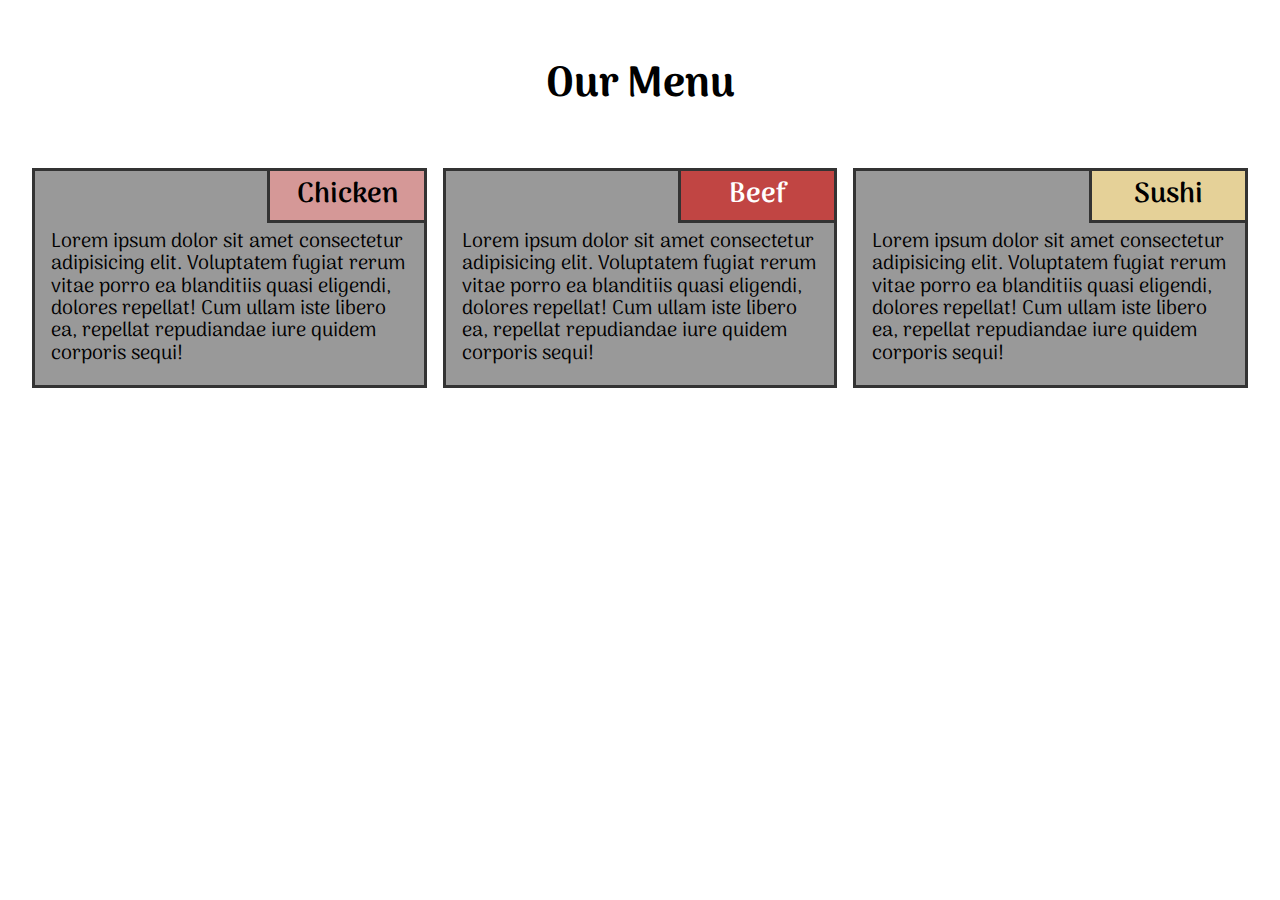
<file: index.html>
<!DOCTYPE html>
<html lang="en">

<head>
    <meta charset="UTF-8">
    <meta http-equiv="X-UA-Compatible" content="IE=edge">
    <meta name="viewport" content="width=device-width, initial-scale=1.0">
    <title>mod2_solution</title>
    <link rel="stylesheet" href="./css/style.css">
</head>

<body>
    <div class="container">
        <header>
            <div class="nav">
                <h2>Our Menu</h2>
            </div>
        </header>
        <div class="card-box">
            <div class="card card1">
                <h3 class="title t3">Chicken</h3>
                <div class="card-body">
                    <p>Lorem ipsum dolor sit amet consectetur adipisicing elit. Voluptatem fugiat rerum vitae porro ea
                        blanditiis quasi eligendi, dolores repellat! Cum ullam iste libero ea, repellat repudiandae iure
                        quidem corporis sequi!</p>
                    </div>
                </div>
                <div class="card card2">
                    <h3 class="title t2">Beef</h3>
                    <div class="card-body">
                        <p>Lorem ipsum dolor sit amet consectetur adipisicing elit. Voluptatem fugiat rerum vitae porro ea
                            blanditiis quasi eligendi, dolores repellat! Cum ullam iste libero ea, repellat repudiandae iure
                            quidem corporis sequi!</p>
                        </div>
                    </div>
                    <div class="card card3">
                <h3 class="title t1">Sushi</h3>
                <div class="card-body">
                    <p>Lorem ipsum dolor sit amet consectetur adipisicing elit. Voluptatem fugiat rerum vitae porro ea
                        blanditiis quasi eligendi, dolores repellat! Cum ullam iste libero ea, repellat repudiandae iure
                        quidem corporis sequi!</p>
                </div>
            </div>
        </div>
    </div>
</body>

</html>
</file>
<file: css/style.css>
@import url("https://fonts.googleapis.com/css2?family=Arima:wght@400;600&display=swap");
body {
    margin: 0;
    padding: 0;
    font-family: "Arima", cursive;
}
.nav {
    width: 100%;
    margin-bottom: 3rem;
    text-align: center;
    font-weight: 600;
    font-size: 1.75em;
}
.container {
    padding: 2rem;
    padding-top: 1rem;
}
.card-box {
    display: grid;
    grid-template-columns: repeat(3, 1fr);
    gap: 1rem;
    justify-content: start;
    align-items: flex-start;
}
.card {
    background-color: rgb(153, 153, 153);
    border: 3px solid #333;
    padding-left: 1rem;
}
.title {
    float: right;
    margin: 0;
    border-left: 3px solid #333;
    border-bottom: 3px solid #333;
    padding: 0.1rem;
    width: 150px;
    text-align: center;
    font-weight: 600;
    font-size: 1.75em;
}
.card-body {
    padding-top: 2.5rem;
    padding-right: 1rem;
    font-size: 1.25em;
}
.card-body p {
    line-height: 1.4rem;
}
.t1 {
    background-color: #e5d198;
}
.t2 {
    background-color: #c14543;
    color: #fff;
}
.t3 {
    background-color: #d59897;
}
/* ------responsive----- */
@media screen and (min-width: 768px) and (max-width: 991px) {
    .card1 {
        grid-area: card1;
    }
    .card2 {
        grid-area: card2;
    }
    .card3 {
        grid-area: card3;
    }
    .card-box {
        display: grid;
        grid-template-columns: repeat(2, 1fr);
        grid-template-areas:
            "card1 card2"
            "card3 card3";
    }
}
@media screen and (max-width: 767px) {
    body{
        font-size: 13px;
    }
    .card-box {
        display: grid;
        grid-template-columns: repeat(1, 1fr);
    }
    .title {
        width: 40%;
    }
}
</file>
